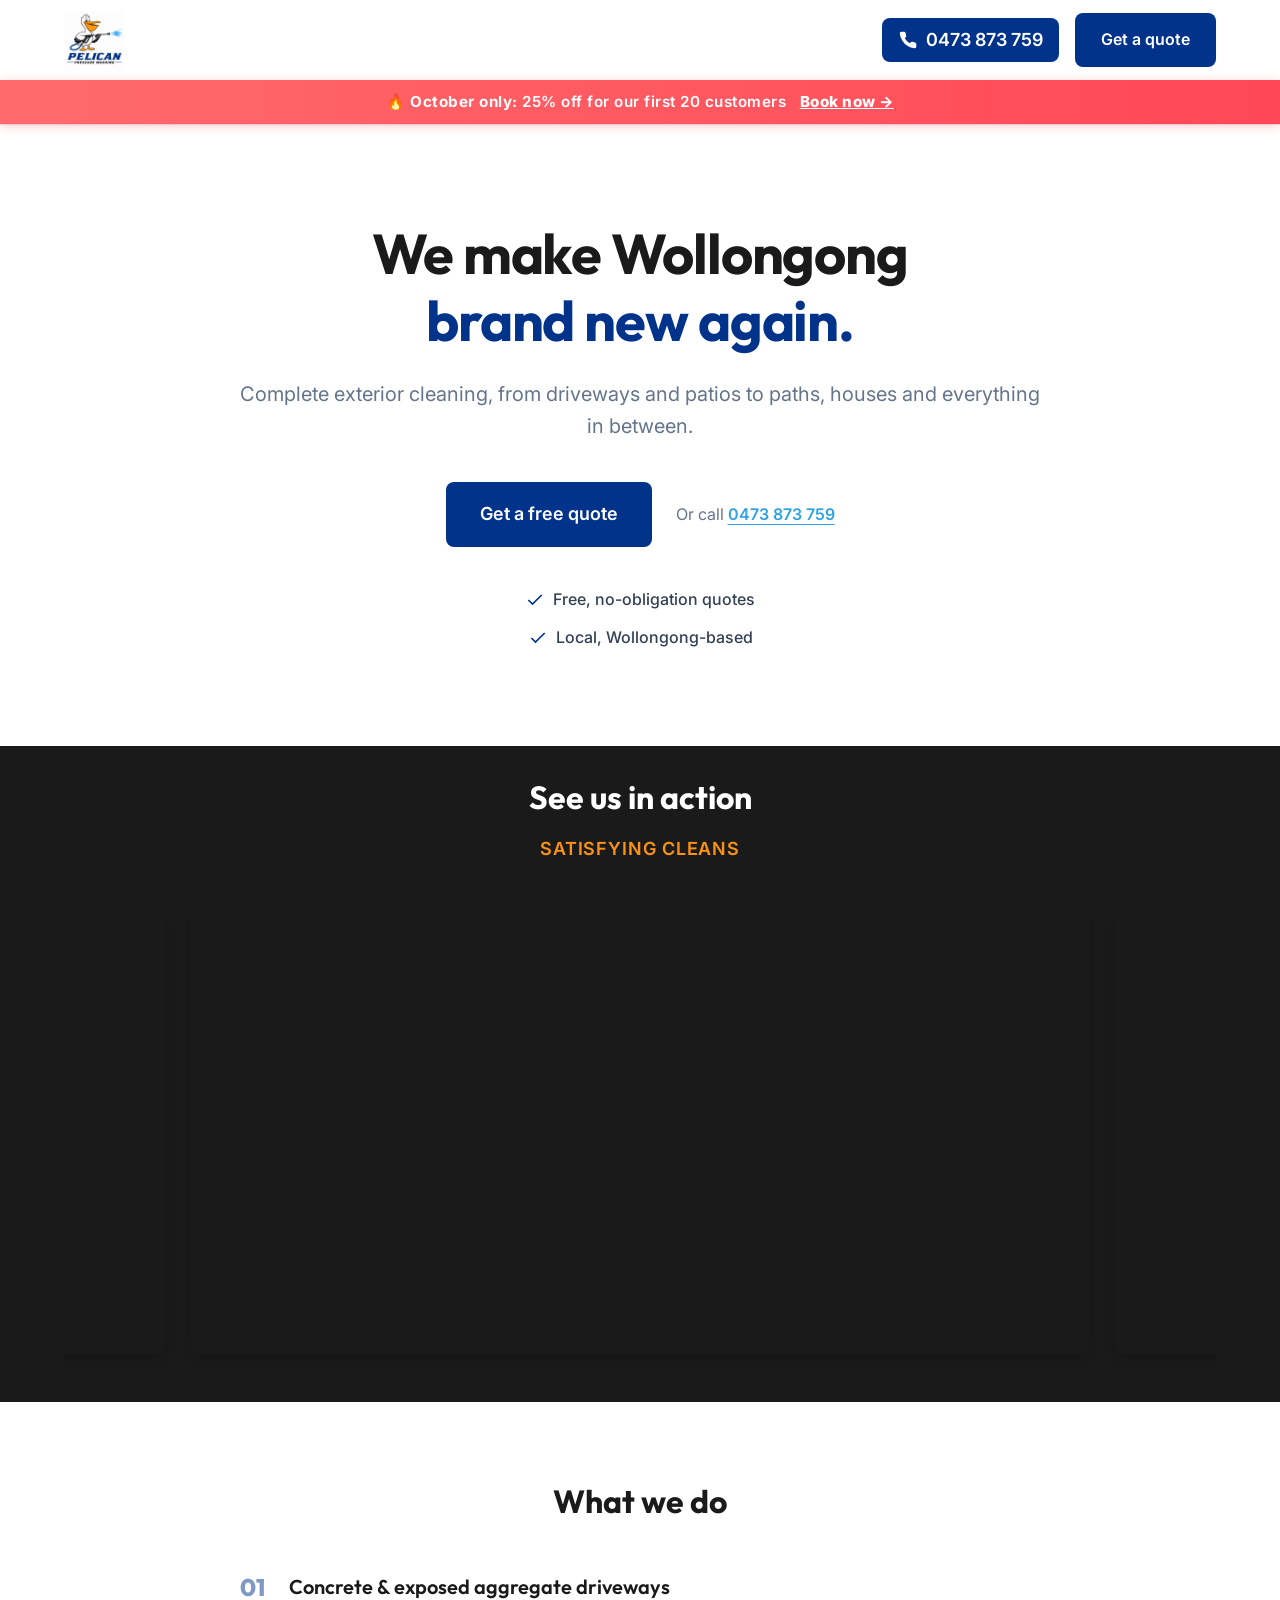
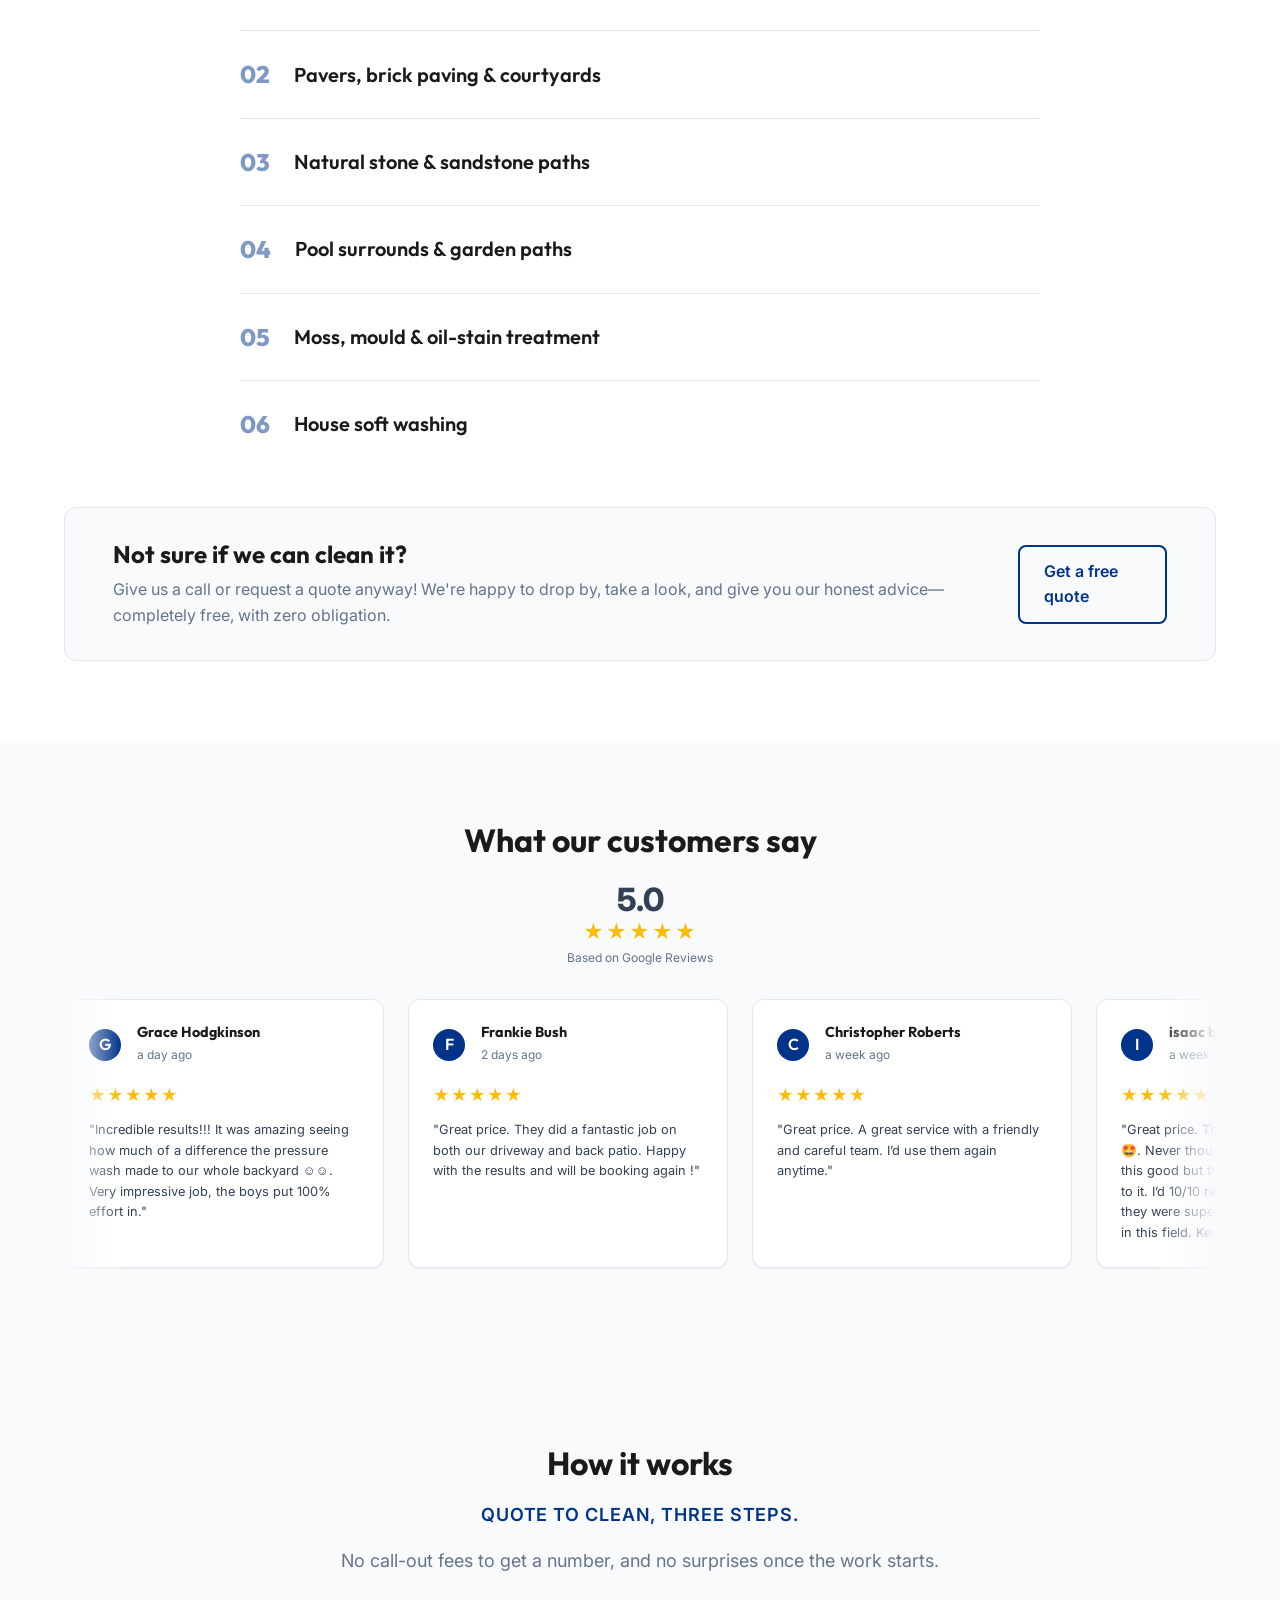
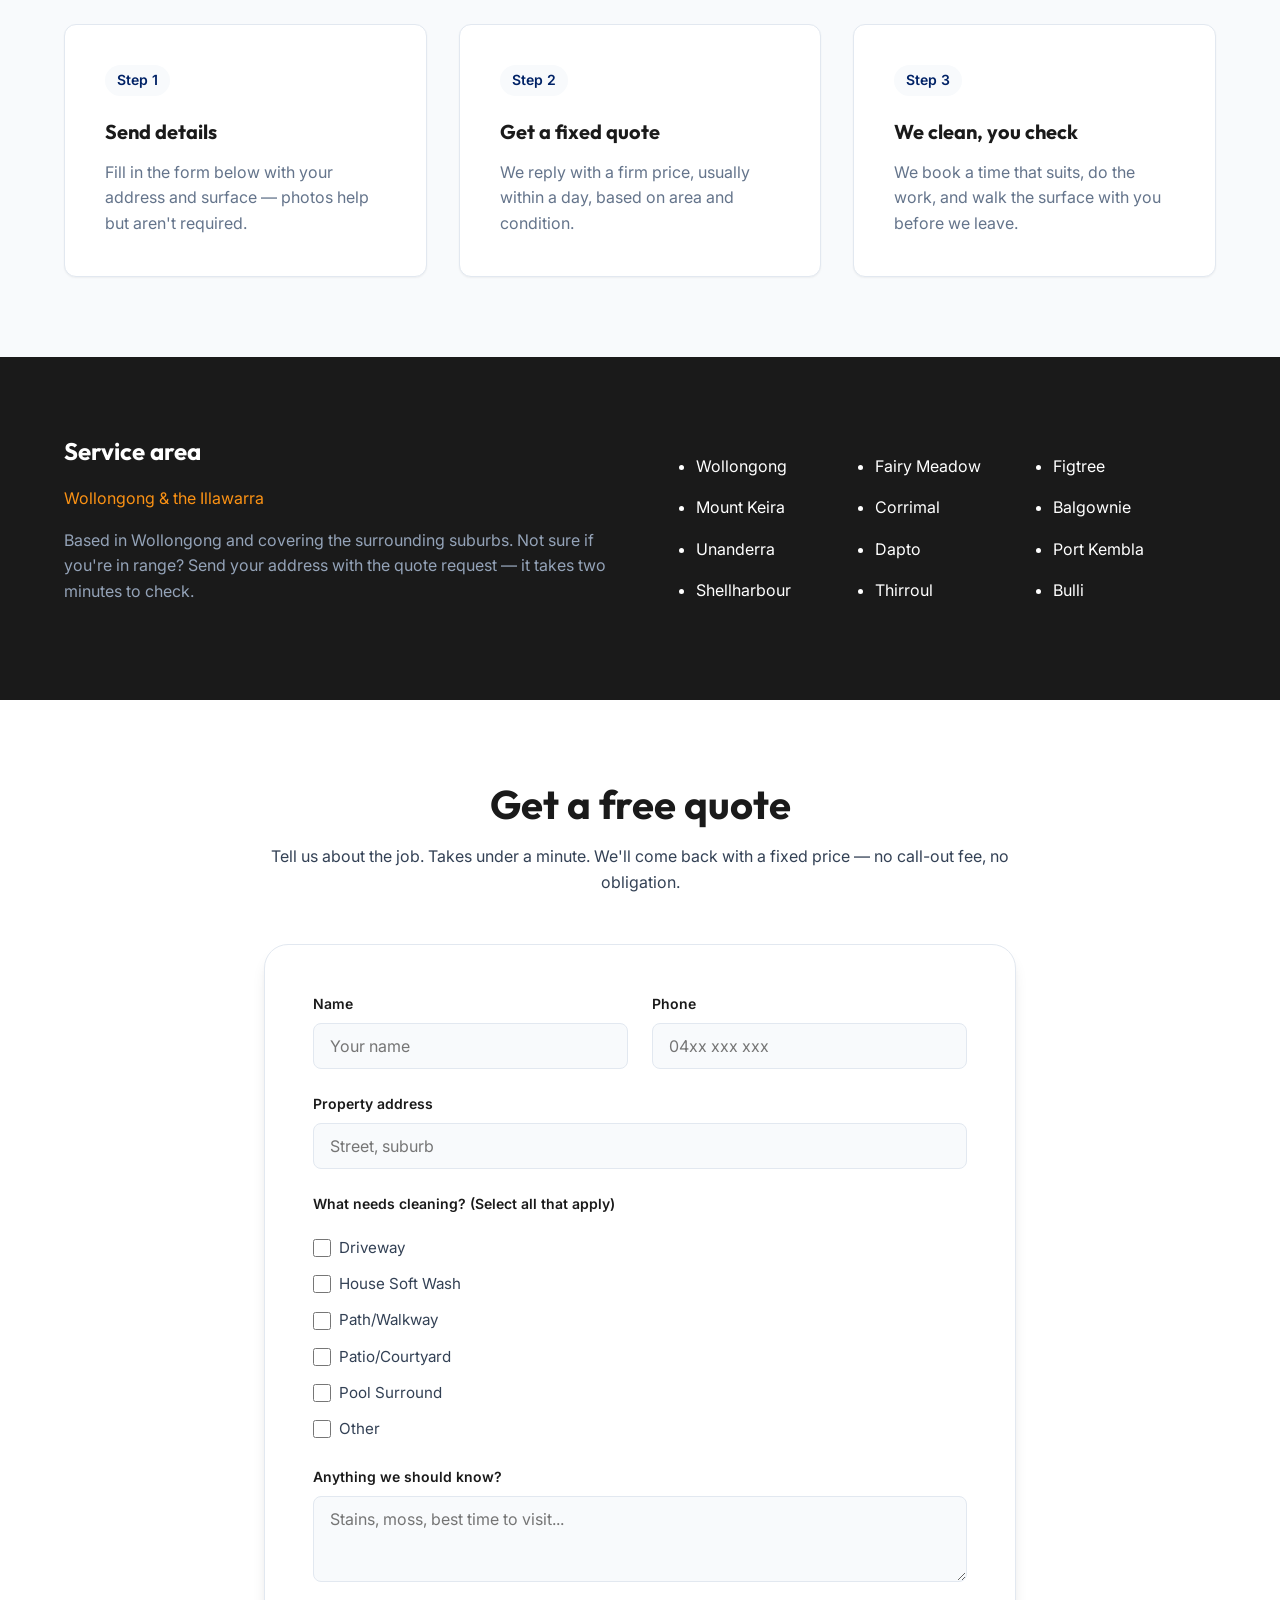
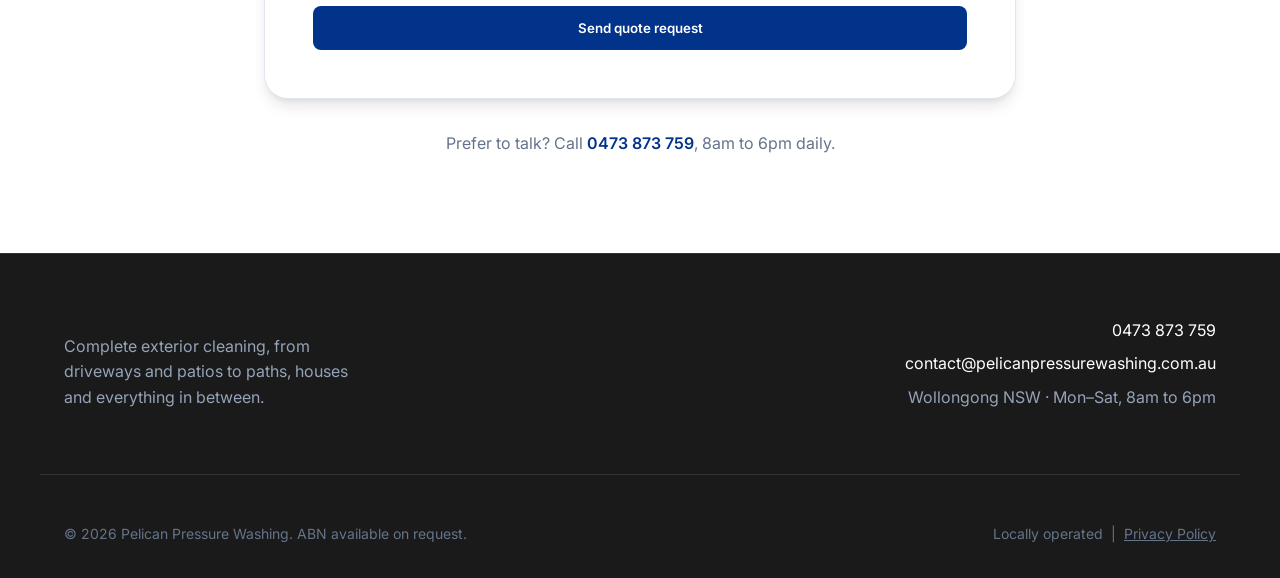
<file: index.html>
<!DOCTYPE html>
<html lang="en">
<head>
    <meta charset="UTF-8">
    <meta name="viewport" content="width=device-width, initial-scale=1.0">
    <title>Pelican Pressure Washing | Wollongong & Illawarra</title>
    <meta name="description" content="Complete exterior cleaning, from driveways and patios to paths, houses and everything in between. Hot and cold pressure washing for concrete, pavers, brick and natural stone.">
    <link rel="preconnect" href="https://fonts.googleapis.com">
    <link rel="preconnect" href="https://fonts.gstatic.com" crossorigin>
    <link href="https://fonts.googleapis.com/css2?family=Outfit:wght@300;400;600;800&family=Inter:wght@400;500;600&display=swap" rel="stylesheet">
    <link rel="stylesheet" href="style.css?v=2">
    <link rel="icon" type="image/jpeg" href="assets/logo.jpg">
</head>
<body>
    <header class="site-header">
        <div class="container header-inner">
            <div class="logo">
                <img src="assets/logo.jpg" alt="Pelican Pressure Washing Logo" class="logo-img">
            </div>
            <div class="header-actions">
                <a href="tel:0473873759" class="header-phone">
                    <svg width="20" height="20" viewBox="0 0 24 24" fill="currentColor" stroke="none" class="phone-icon"><path d="M22 16.92v3a2 2 0 0 1-2.18 2 19.79 19.79 0 0 1-8.63-3.07 19.5 19.5 0 0 1-6-6 19.79 19.79 0 0 1-3.07-8.67A2 2 0 0 1 4.11 2h3a2 2 0 0 1 2 1.72 12.84 12.84 0 0 0 .7 2.81 2 2 0 0 1-.45 2.11L8.09 9.91a16 16 0 0 0 6 6l1.27-1.27a2 2 0 0 1 2.11-.45 12.84 12.84 0 0 0 2.81.7A2 2 0 0 1 22 16.92z"></path></svg>
                    0473 873 759
                </a>
                <a href="#quote" class="btn btn-primary desktop-only">Get a quote</a>
            </div>
        </div>
        <div class="promo-banner">
            🔥 <strong>October only:</strong> 25% off for our first 20 customers
            &nbsp;&nbsp;<a href="#quote" style="color: white; text-decoration: underline; font-weight: 800;">Book now &rarr;</a>
        </div>
    </header>

    <main>
        <!-- Hero Section -->
        <section class="hero" id="home">
            <div class="container hero-content">
                <div class="hero-text">
                    <h1>We make Wollongong <br><span class="highlight">brand new again.</span></h1>
                    <p class="lead">Complete exterior cleaning, from driveways and patios to paths, houses and everything in between.</p>
                    <div class="hero-actions">
                        <a href="#quote" class="btn btn-primary btn-large">Get a free quote</a>
                        <span class="or-call">Or call <a href="tel:0473873759" class="phone-link">0473 873 759</a></span>
                    </div>
                    <ul class="trust-marks">

                        <li><svg width="20" height="20" viewBox="0 0 24 24" fill="none" stroke="currentColor" stroke-width="2"><polyline points="20 6 9 17 4 12"></polyline></svg> Free, no-obligation quotes</li>
                        <li><svg width="20" height="20" viewBox="0 0 24 24" fill="none" stroke="currentColor" stroke-width="2"><polyline points="20 6 9 17 4 12"></polyline></svg> Local, Wollongong-based</li>
                    </ul>
                </div>
            </div>
        </section>

        <!-- Videos Section -->
        <section class="videos" id="videos">
            <div class="container">
                <div class="section-header center">
                    <h2>See us in action</h2>
                    <p class="subtitle">Satisfying Cleans</p>
                </div>
                <div class="videos-grid">
                    <video class="raw-video" src="assets/videos/video1.mp4" autoplay loop muted="muted" playsinline="playsinline" webkit-playsinline></video>
                    <video class="raw-video" src="assets/videos/video2.mp4" autoplay loop muted="muted" playsinline="playsinline" webkit-playsinline></video>
                    <video class="raw-video" src="assets/videos/video3.mp4" autoplay loop muted="muted" playsinline="playsinline" webkit-playsinline></video>
                    <video class="raw-video" src="assets/videos/video4.mp4" autoplay loop muted="muted" playsinline="playsinline" webkit-playsinline></video>
                    <video class="raw-video" src="assets/videos/video5.mp4" autoplay loop muted="muted" playsinline="playsinline" webkit-playsinline></video>
                </div>
            </div>
        </section>

        <!-- Services Section -->
        <section class="services" id="services">
            <div class="container">
                <div class="section-header">
                    <h2>What we do</h2>
                </div>

                <div class="services-grid">
                    <ul class="service-list">
                        <li>
                            <span class="num">01</span>
                            <h4>Concrete & exposed aggregate driveways</h4>
                        </li>
                        <li>
                            <span class="num">02</span>
                            <h4>Pavers, brick paving & courtyards</h4>
                        </li>
                        <li>
                            <span class="num">03</span>
                            <h4>Natural stone & sandstone paths</h4>
                        </li>
                        <li>
                            <span class="num">04</span>
                            <h4>Pool surrounds & garden paths</h4>
                        </li>
                        <li>
                            <span class="num">05</span>
                            <h4>Moss, mould & oil-stain treatment</h4>
                        </li>
                        <li>
                            <span class="num">06</span>
                            <h4>House soft washing</h4>
                        </li>
                    </ul>
                </div>
                
                <div class="pricing-banner">
                    <div class="banner-content">
                        <h3>Not sure if we can clean it?</h3>
                        <p>Give us a call or request a quote anyway! We're happy to drop by, take a look, and give you our honest advice—completely free, with zero obligation.</p>
                    </div>
                    <a href="#quote" class="btn btn-secondary">Get a free quote</a>
                </div>
            </div>
        </section>

        <!-- Reviews Section -->
        <section class="reviews" id="reviews">
            <div class="container">
                <div class="section-header center">
                    <h2>What our customers say</h2>
                    <div class="google-rating">
                        <span class="rating-number">5.0</span>
                        <div class="rating-stars">★★★★★</div>
                        <span class="rating-text">Based on Google Reviews</span>
                    </div>
                </div>
                <div class="carousel-wrapper">
                    <div class="reviews-carousel" id="reviewsCarousel">
                        <div class="google-review-card">
                            <div class="reviewer-info">
                                <div class="reviewer-avatar">G</div>
                                <div>
                                    <h4>Grace Hodgkinson</h4>
                                    <span class="review-date">a day ago</span>
                                </div>
                            </div>
                            <div class="review-stars">★★★★★</div>
                            <p class="review-text">"Incredible results!!! It was amazing seeing how much of a difference the pressure wash made to our whole backyard ☺️☺️. Very impressive job, the boys put 100% effort in."</p>
                        </div>
                        <div class="google-review-card">
                            <div class="reviewer-info">
                                <div class="reviewer-avatar">F</div>
                                <div>
                                    <h4>Frankie Bush</h4>
                                    <span class="review-date">2 days ago</span>
                                </div>
                            </div>
                            <div class="review-stars">★★★★★</div>
                            <p class="review-text">"Great price. They did a fantastic job on both our driveway and back patio. Happy with the results and will be booking again !"</p>
                        </div>
                        <div class="google-review-card">
                            <div class="reviewer-info">
                                <div class="reviewer-avatar">C</div>
                                <div>
                                    <h4>Christopher Roberts</h4>
                                    <span class="review-date">a week ago</span>
                                </div>
                            </div>
                            <div class="review-stars">★★★★★</div>
                            <p class="review-text">"Great price. A great service with a friendly and careful team. I’d use them again anytime."</p>
                        </div>
                        <div class="google-review-card">
                            <div class="reviewer-info">
                                <div class="reviewer-avatar">I</div>
                                <div>
                                    <h4>isaac buckman</h4>
                                    <span class="review-date">a week ago</span>
                                </div>
                            </div>
                            <div class="review-stars">★★★★★</div>
                            <p class="review-text">"Great price. These guys were so awesome 🤩. Never thought my driveway could look this good but they did some serious magic to it. I’d 10/10 recommended these people, they were super friendly and knowledgeable in this field. Keep it up guys!😁🙌"</p>
                        </div>
                        <div class="google-review-card">
                            <div class="reviewer-info">
                                <div class="reviewer-avatar">D</div>
                                <div>
                                    <h4>Dan Knotek</h4>
                                    <span class="review-date">a week ago</span>
                                </div>
                            </div>
                            <div class="review-stars">★★★★★</div>
                            <p class="review-text">"These guys have done an amazing job .. driveway & footpaths look brand new! 👌"</p>
                        </div>
                        <div class="google-review-card">
                            <div class="reviewer-info">
                                <div class="reviewer-avatar">J</div>
                                <div>
                                    <h4>Jett Fowley</h4>
                                    <span class="review-date">a week ago</span>
                                </div>
                            </div>
                            <div class="review-stars">★★★★★</div>
                            <p class="review-text">"Seb did a fantastic job on my driveway, gave a reasonable quote and was open to negotiation. Arrived timely on the day and delivered a great service with no problems. Would highly recommend."</p>
                        </div>
                        <!-- Duplicated for Infinite Scroll -->
                        <div class="google-review-card">
                            <div class="reviewer-info">
                                <div class="reviewer-avatar">G</div>
                                <div>
                                    <h4>Grace Hodgkinson</h4>
                                    <span class="review-date">a day ago</span>
                                </div>
                            </div>
                            <div class="review-stars">★★★★★</div>
                            <p class="review-text">"Incredible results!!! It was amazing seeing how much of a difference the pressure wash made to our whole backyard ☺️☺️. Very impressive job, the boys put 100% effort in."</p>
                        </div>
                        <div class="google-review-card">
                            <div class="reviewer-info">
                                <div class="reviewer-avatar">F</div>
                                <div>
                                    <h4>Frankie Bush</h4>
                                    <span class="review-date">2 days ago</span>
                                </div>
                            </div>
                            <div class="review-stars">★★★★★</div>
                            <p class="review-text">"Great price. They did a fantastic job on both our driveway and back patio. Happy with the results and will be booking again !"</p>
                        </div>
                        <div class="google-review-card">
                            <div class="reviewer-info">
                                <div class="reviewer-avatar">C</div>
                                <div>
                                    <h4>Christopher Roberts</h4>
                                    <span class="review-date">a week ago</span>
                                </div>
                            </div>
                            <div class="review-stars">★★★★★</div>
                            <p class="review-text">"Great price. A great service with a friendly and careful team. I’d use them again anytime."</p>
                        </div>
                        <div class="google-review-card">
                            <div class="reviewer-info">
                                <div class="reviewer-avatar">I</div>
                                <div>
                                    <h4>isaac buckman</h4>
                                    <span class="review-date">a week ago</span>
                                </div>
                            </div>
                            <div class="review-stars">★★★★★</div>
                            <p class="review-text">"Great price. These guys were so awesome 🤩. Never thought my driveway could look this good but they did some serious magic to it. I’d 10/10 recommended these people, they were super friendly and knowledgeable in this field. Keep it up guys!😁🙌"</p>
                        </div>
                        <div class="google-review-card">
                            <div class="reviewer-info">
                                <div class="reviewer-avatar">D</div>
                                <div>
                                    <h4>Dan Knotek</h4>
                                    <span class="review-date">a week ago</span>
                                </div>
                            </div>
                            <div class="review-stars">★★★★★</div>
                            <p class="review-text">"These guys have done an amazing job .. driveway & footpaths look brand new! 👌"</p>
                        </div>
                        <div class="google-review-card">
                            <div class="reviewer-info">
                                <div class="reviewer-avatar">J</div>
                                <div>
                                    <h4>Jett Fowley</h4>
                                    <span class="review-date">a week ago</span>
                                </div>
                            </div>
                            <div class="review-stars">★★★★★</div>
                            <p class="review-text">"Seb did a fantastic job on my driveway, gave a reasonable quote and was open to negotiation. Arrived timely on the day and delivered a great service with no problems. Would highly recommend."</p>
                        </div>
                    </div>
                </div>
            </div>
        </section>

        <!-- Process Section -->
        <section class="process" id="process">
            <div class="container">
                <div class="section-header center">
                    <h2>How it works</h2>
                    <p class="subtitle">Quote to clean, three steps.</p>
                    <p class="desc">No call-out fees to get a number, and no surprises once the work starts.</p>
                </div>

                <div class="steps-grid">
                    <div class="step-card">
                        <div class="step-num">Step 1</div>
                        <h3>Send details</h3>
                        <p>Fill in the form below with your address and surface — photos help but aren't required.</p>
                    </div>
                    <div class="step-card">
                        <div class="step-num">Step 2</div>
                        <h3>Get a fixed quote</h3>
                        <p>We reply with a firm price, usually within a day, based on area and condition.</p>
                    </div>
                    <div class="step-card">
                        <div class="step-num">Step 3</div>
                        <h3>We clean, you check</h3>
                        <p>We book a time that suits, do the work, and walk the surface with you before we leave.</p>
                    </div>
                </div>
            </div>
        </section>

        <!-- Service Area -->
        <section class="service-area" id="area">
            <div class="container area-inner">
                <div class="area-content">
                    <h2>Service area</h2>
                    <p class="subtitle">Wollongong & the Illawarra</p>
                    <p class="desc">Based in Wollongong and covering the surrounding suburbs. Not sure if you're in range? Send your address with the quote request — it takes two minutes to check.</p>
                </div>
                <ul class="suburbs-list">
                    <li>Wollongong</li>
                    <li>Fairy Meadow</li>
                    <li>Figtree</li>
                    <li>Mount Keira</li>
                    <li>Corrimal</li>
                    <li>Balgownie</li>
                    <li>Unanderra</li>
                    <li>Dapto</li>
                    <li>Port Kembla</li>
                    <li>Shellharbour</li>
                    <li>Thirroul</li>
                    <li>Bulli</li>
                </ul>
            </div>
        </section>

        <!-- Quote Form Section -->
        <section class="quote-section" id="quote">
            <div class="container quote-container">
                <div class="quote-header">
                    <h2>Get a free quote</h2>
                    <p class="desc">Tell us about the job. Takes under a minute. We'll come back with a fixed price — no call-out fee, no obligation.</p>
                </div>
                
                <form class="quote-form" id="contactForm" action="https://formsubmit.co/contact@pelicanpressurewashing.com.au" method="POST">
                    <input type="hidden" name="_captcha" value="false">
                    <div class="form-group">
                        <label for="name">Name</label>
                        <input type="text" id="name" name="name" placeholder="Your name" required>
                    </div>
                    <div class="form-group">
                        <label for="phone">Phone</label>
                        <input type="tel" id="phone" name="phone" placeholder="04xx xxx xxx" required>
                    </div>
                    <div class="form-group full-width">
                        <label for="address">Property address</label>
                        <input type="text" id="address" name="address" placeholder="Street, suburb" required>
                    </div>
                    <div class="form-group full-width">
                        <label>What needs cleaning? (Select all that apply)</label>
                        <div class="checkbox-group">
                            <label class="checkbox-label"><input type="checkbox" name="services" value="Driveway"> Driveway</label>
                            <label class="checkbox-label"><input type="checkbox" name="services" value="House Soft Wash"> House Soft Wash</label>
                            <label class="checkbox-label"><input type="checkbox" name="services" value="Path/Walkway"> Path/Walkway</label>
                            <label class="checkbox-label"><input type="checkbox" name="services" value="Patio/Courtyard"> Patio/Courtyard</label>
                            <label class="checkbox-label"><input type="checkbox" name="services" value="Pool Surround"> Pool Surround</label>
                            <label class="checkbox-label"><input type="checkbox" name="services" value="Other"> Other</label>
                        </div>
                    </div>
                    <div class="form-group full-width">
                        <label for="notes">Anything we should know?</label>
                        <textarea id="notes" name="notes" placeholder="Stains, moss, best time to visit..." rows="3"></textarea>
                    </div>

                    <div class="form-submit full-width">
                        <button type="submit" class="btn btn-primary btn-block">Send quote request</button>
                    </div>
                </form>
                
                <div class="contact-alternative">
                    <p>Prefer to talk? Call <a href="tel:0473873759">0473 873 759</a>, 8am to 6pm daily.</p>
                </div>
            </div>
        </section>
    </main>

    <footer class="site-footer">
        <div class="container footer-inner">
            <div class="footer-brand">
                <p>Complete exterior cleaning, from driveways and patios to paths, houses and everything in between.</p>
            </div>
            <div class="footer-contact">
                <p><a href="tel:0473873759">0473 873 759</a></p>
                <p><a href="mailto:contact@pelicanpressurewashing.com.au">contact@pelicanpressurewashing.com.au</a></p>
                <p>Wollongong NSW · Mon–Sat, 8am to 6pm</p>
            </div>
        </div>
        <div class="container footer-bottom">
            <p>&copy; 2026 Pelican Pressure Washing. ABN available on request.</p>
            <p>Locally operated &nbsp;|&nbsp; <a href="privacy.html" style="color: inherit; text-decoration: underline;">Privacy Policy</a></p>
        </div>
    </footer>

    <script src="main.js?v=4"></script>
</body>
</html>
</file>
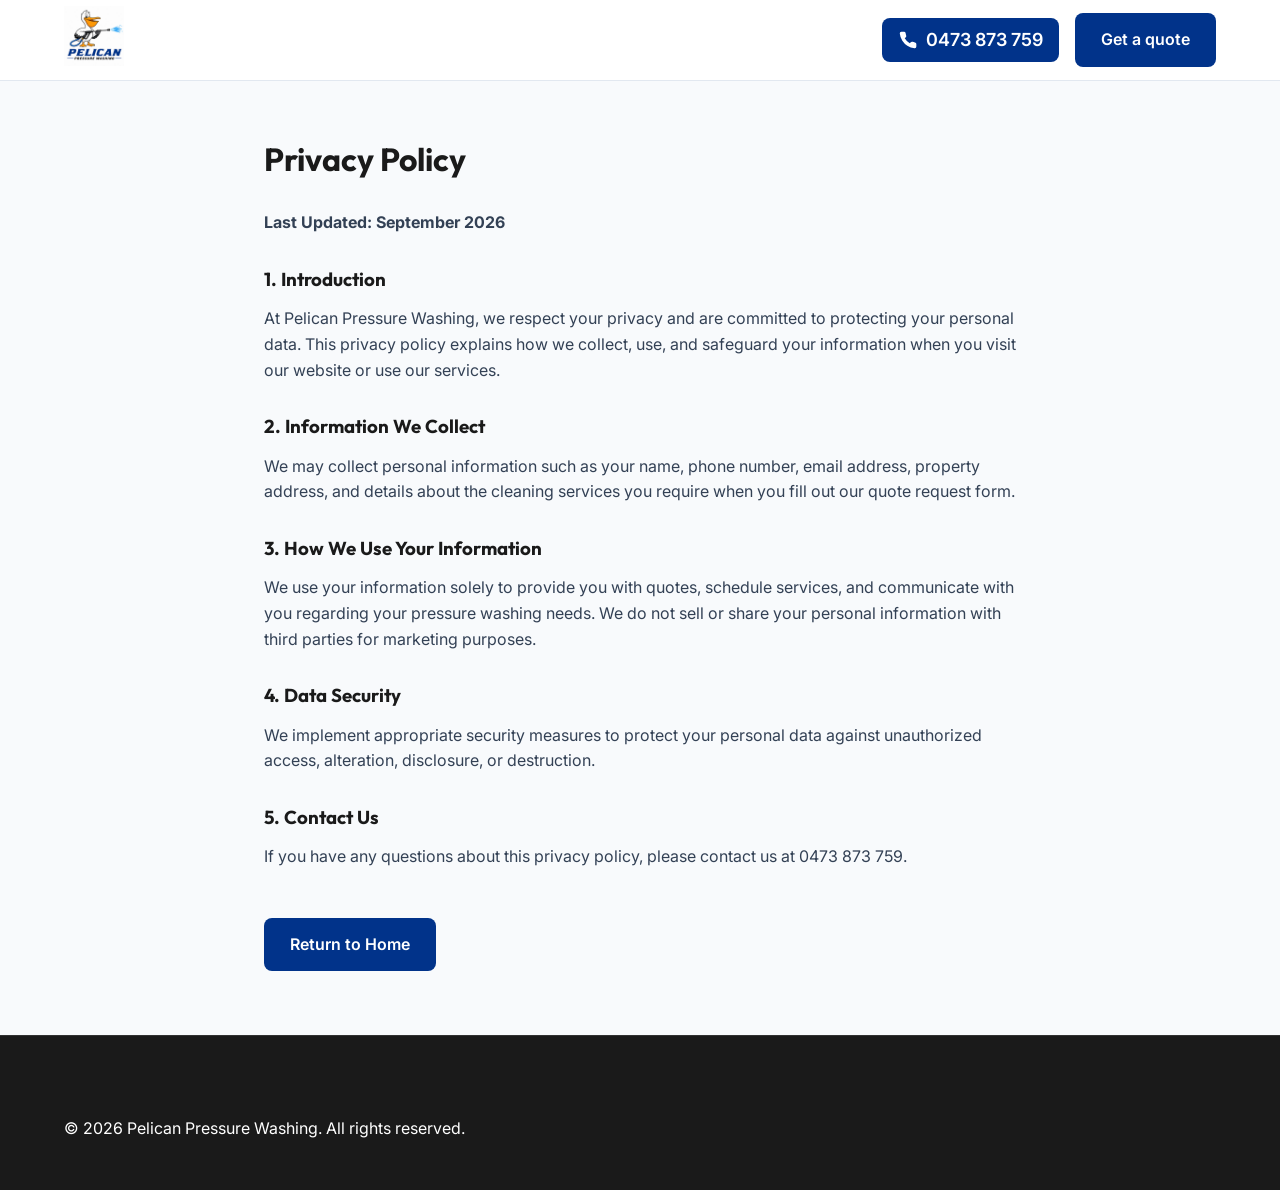
<file: privacy.html>
<!DOCTYPE html>
<html lang="en">
<head>
    <meta charset="UTF-8">
    <meta name="viewport" content="width=device-width, initial-scale=1.0">
    <title>Privacy Policy - Pelican Pressure Washing</title>
    <link href="https://fonts.googleapis.com/css2?family=Outfit:wght@300;400;600;800&family=Inter:wght@400;500;600&display=swap" rel="stylesheet">
    <link rel="stylesheet" href="style.css?v=2">
    <link rel="icon" type="image/jpeg" href="assets/logo.jpg">
</head>
<body>
    <header class="site-header">
        <div class="container header-inner">
            <div class="logo">
                <a href="index.html">
                    <img src="assets/logo.jpg" alt="Pelican Pressure Washing Logo" class="logo-img">
                </a>
            </div>
            <div class="header-actions">
                <a href="tel:0473873759" class="header-phone">
                    <svg width="20" height="20" viewBox="0 0 24 24" fill="currentColor" stroke="none" class="phone-icon"><path d="M22 16.92v3a2 2 0 0 1-2.18 2 19.79 19.79 0 0 1-8.63-3.07 19.5 19.5 0 0 1-6-6 19.79 19.79 0 0 1-3.07-8.67A2 2 0 0 1 4.11 2h3a2 2 0 0 1 2 1.72 12.84 12.84 0 0 0 .7 2.81 2 2 0 0 1-.45 2.11L8.09 9.91a16 16 0 0 0 6 6l1.27-1.27a2 2 0 0 1 2.11-.45 12.84 12.84 0 0 0 2.81.7A2 2 0 0 1 22 16.92z"></path></svg>
                    0473 873 759
                </a>
                <a href="index.html#quote" class="btn btn-primary desktop-only">Get a quote</a>
            </div>
        </div>
    </header>

    <main class="page-content" style="padding-top: 140px; padding-bottom: 4rem;">
        <div class="container" style="max-width: 800px; margin: 0 auto;">
            <h1 style="margin-bottom: 2rem;">Privacy Policy</h1>
            
            <p><strong>Last Updated: September 2026</strong></p>
            
            <h3 style="margin-top: 2rem; margin-bottom: 1rem;">1. Introduction</h3>
            <p style="margin-bottom: 1rem;">At Pelican Pressure Washing, we respect your privacy and are committed to protecting your personal data. This privacy policy explains how we collect, use, and safeguard your information when you visit our website or use our services.</p>
            
            <h3 style="margin-top: 2rem; margin-bottom: 1rem;">2. Information We Collect</h3>
            <p style="margin-bottom: 1rem;">We may collect personal information such as your name, phone number, email address, property address, and details about the cleaning services you require when you fill out our quote request form.</p>
            
            <h3 style="margin-top: 2rem; margin-bottom: 1rem;">3. How We Use Your Information</h3>
            <p style="margin-bottom: 1rem;">We use your information solely to provide you with quotes, schedule services, and communicate with you regarding your pressure washing needs. We do not sell or share your personal information with third parties for marketing purposes.</p>
            
            <h3 style="margin-top: 2rem; margin-bottom: 1rem;">4. Data Security</h3>
            <p style="margin-bottom: 1rem;">We implement appropriate security measures to protect your personal data against unauthorized access, alteration, disclosure, or destruction.</p>
            
            <h3 style="margin-top: 2rem; margin-bottom: 1rem;">5. Contact Us</h3>
            <p style="margin-bottom: 1rem;">If you have any questions about this privacy policy, please contact us at 0473 873 759.</p>

            <a href="index.html" class="btn btn-primary" style="margin-top: 2rem; display: inline-block;">Return to Home</a>
        </div>
    </main>

    <footer class="site-footer">
        <div class="container footer-content">
            <div class="footer-left">
                <p>&copy; 2026 Pelican Pressure Washing. All rights reserved.</p>
            </div>
        </div>
    </footer>
</body>
</html>
</file>
<file: style.css>
:root {
    /* Color Palette matching Pelican Logo */
    --clr-bg: #f8fafc;
    --clr-bg-alt: #ffffff;
    --clr-primary: #01338a; /* Deep Navy Blue from "PELICAN" */
    --clr-primary-dark: #002266;
    --clr-secondary: #1a1a1a; /* Dark Grey/Black from text */
    --clr-accent: #fb9214; /* Orange from beak/feet */
    --clr-highlight: #2fa1e7; /* Bright blue from water/hose */
    
    --clr-text: #334155;
    --clr-text-heading: #1a1a1a;
    --clr-text-light: #64748b;
    --clr-white: #ffffff;
    --clr-border: #e2e8f0;
    
    /* Typography */
    --font-heading: 'Outfit', sans-serif;
    --font-body: 'Inter', sans-serif;
    
    /* Effects */
    --shadow-sm: 0 1px 2px 0 rgb(0 0 0 / 0.05);
    --shadow-md: 0 4px 6px -1px rgb(0 0 0 / 0.1), 0 2px 4px -2px rgb(0 0 0 / 0.1);
    --shadow-lg: 0 10px 15px -3px rgb(0 0 0 / 0.1), 0 4px 6px -4px rgb(0 0 0 / 0.1);
    --shadow-xl: 0 20px 25px -5px rgb(0 0 0 / 0.1), 0 8px 10px -6px rgb(0 0 0 / 0.1);
    --radius-md: 8px;
    --radius-lg: 12px;
    --radius-xl: 24px;
    
    /* Layout */
    --container-width: 1200px;
    --section-padding: 5rem 1.5rem;
}

*, *::before, *::after {
    box-sizing: border-box;
}

html {
    scroll-behavior: smooth;
    font-size: 16px;
}

body {
    margin: 0;
    padding: 0;
    font-family: var(--font-body);
    color: var(--clr-text);
    background-color: var(--clr-bg);
    line-height: 1.6;
    overflow-x: hidden;
}

h1, h2, h3, h4, h5, h6 {
    font-family: var(--font-heading);
    color: var(--clr-text-heading);
    margin-top: 0;
    line-height: 1.2;
}

a {
    color: var(--clr-primary);
    text-decoration: none;
    transition: color 0.2s ease;
}

a:hover {
    color: var(--clr-primary-dark);
}

.container {
    max-width: var(--container-width);
    margin: 0 auto;
    padding: 0 1.5rem;
}

/* Utilities */
.highlight {
    color: var(--clr-primary);
}

.highlight-text {
    color: var(--clr-primary);
    font-weight: 800;
}

/* Buttons */
.btn {
    display: inline-flex;
    align-items: center;
    justify-content: center;
    padding: 0.75rem 1.5rem;
    border-radius: var(--radius-md);
    font-weight: 600;
    font-family: var(--font-body);
    cursor: pointer;
    transition: all 0.2s ease;
    border: 2px solid transparent;
}

.btn-primary {
    background-color: var(--clr-primary);
    color: var(--clr-white);
}

.btn-primary:hover {
    background-color: var(--clr-primary-dark);
    color: var(--clr-white);
    transform: translateY(-2px);
    box-shadow: var(--shadow-md);
}

.btn-secondary {
    background-color: transparent;
    border-color: var(--clr-primary);
    color: var(--clr-primary);
}

.btn-secondary:hover {
    background-color: var(--clr-primary);
    color: var(--clr-white);
}

.btn-large {
    padding: 1rem 2rem;
    font-size: 1.125rem;
}

.btn-block {
    width: 100%;
}

/* Header */
.site-header {
    background-color: rgba(255, 255, 255, 0.9);
    backdrop-filter: blur(10px);
    -webkit-backdrop-filter: blur(10px);
    position: fixed;
    top: 0;
    left: 0;
    width: 100%;
    z-index: 100;
    border-bottom: 1px solid var(--clr-border);
    transition: all 0.3s ease;
}

.promo-banner {
    background-color: #ff4757; /* Eye-catching promo red/orange */
    background: linear-gradient(90deg, #ff6b6b, #ff4757);
    color: white;
    text-align: center;
    padding: 10px 20px;
    font-size: 0.95rem;
    font-weight: 600;
    letter-spacing: 0.5px;
    box-shadow: 0 2px 10px rgba(255, 71, 87, 0.3);
}

.header-inner {
    display: flex;
    justify-content: space-between;
    align-items: center;
    height: 80px;
}

.logo {
    display: flex;
    align-items: center;
}

.logo-img {
    height: 60px; /* Adjust height to fit within header */
    width: auto;
    object-fit: contain;
}

.header-actions {
    display: flex;
    align-items: center;
    gap: 1rem;
}

.header-phone {
    display: flex;
    align-items: center;
    gap: 0.5rem;
    background-color: var(--clr-primary);
    color: var(--clr-white);
    padding: 0.5rem 1rem;
    border-radius: var(--radius-md);
    font-weight: 600;
    font-size: 1.125rem;
    transition: background-color 0.2s ease;
}

.header-phone:hover {
    background-color: var(--clr-primary-dark);
    color: var(--clr-white);
}

.phone-icon {
    flex-shrink: 0;
}

/* Hero Section */
.hero {
    padding-top: 220px; /* Increased to add more space between banner and text */
    padding-bottom: 6rem;
    background-color: var(--clr-bg-alt); /* Solid white background */
    position: relative;
    overflow: hidden;
}

.hero-content {
    display: grid;
    grid-template-columns: 1fr;
    gap: 4rem;
    align-items: center;
    position: relative;
    z-index: 1;
    text-align: center;
}

.hero-text .badge {
    display: inline-block;
    padding: 0.25rem 0.75rem;
    background-color: rgba(1, 51, 138, 0.1);
    color: var(--clr-primary-dark);
    border-radius: 999px;
    font-size: 0.875rem;
    font-weight: 600;
    margin-bottom: 1rem;
}

.hero-text h1 {
    font-size: 3.5rem;
    margin-bottom: 1.5rem;
    letter-spacing: -0.02em;
}

.hero-text .lead {
    font-size: 1.25rem;
    color: var(--clr-text-light);
    margin: 0 auto 2.5rem;
    max-width: 800px;
}

.hero-actions {
    display: flex;
    align-items: center;
    justify-content: center;
    gap: 1.5rem;
    margin-bottom: 2.5rem;
}

.or-call {
    color: var(--clr-text-light);
}

.phone-link {
    font-weight: 600;
    color: var(--clr-highlight);
    text-decoration: underline;
    text-underline-offset: 4px;
}

.trust-marks {
    list-style: none;
    padding: 0;
    margin: 0;
    display: flex;
    flex-direction: column;
    align-items: center;
    gap: 0.75rem;
}

.trust-marks li {
    display: flex;
    align-items: center;
    gap: 0.5rem;
    font-weight: 500;
}

.trust-marks svg {
    color: var(--clr-primary);
}

/* Slider */
.hero-slider-container {
    background: var(--clr-white);
    padding: 1.5rem;
    border-radius: var(--radius-xl);
    box-shadow: var(--shadow-xl);
    transform: perspective(1000px) rotateY(-5deg) rotateX(5deg);
    transition: transform 0.5s ease;
}

.hero-slider-container:hover {
    transform: perspective(1000px) rotateY(0deg) rotateX(0deg);
}

.slider-caption {
    font-size: 0.875rem;
    color: var(--clr-text-light);
    margin-bottom: 1rem;
    margin-top: 0;
}

.image-comparison {
    position: relative;
    width: 100%;
    aspect-ratio: 4/3;
    overflow: hidden;
    border-radius: var(--radius-lg);
    cursor: ew-resize;
}

.image-comparison img {
    width: 100%;
    height: 100%;
    object-fit: cover;
    display: block;
    user-select: none;
    -webkit-user-drag: none;
}

.image-after {
    position: absolute;
    top: 0;
    left: 0;
    width: 100%;
    height: 100%;
}

.image-before-wrapper {
    position: absolute;
    top: 0;
    left: 0;
    width: 50%;
    height: 100%;
    overflow: hidden;
    border-right: 3px solid var(--clr-white);
}

.image-before {
    width: calc(100% * (100 / 50)); /* dynamically updated by JS, but this is a fallback for 50% */
    max-width: none;
}

.slider-handle {
    position: absolute;
    top: 50%;
    left: 50%;
    transform: translate(-50%, -50%);
    width: 36px;
    height: 36px;
    background-color: var(--clr-white);
    border-radius: 50%;
    box-shadow: 0 0 10px rgba(0,0,0,0.3);
    display: flex;
    align-items: center;
    justify-content: center;
    z-index: 10;
    pointer-events: none;
}

.slider-arrow {
    border: solid var(--clr-primary);
    border-width: 0 2px 2px 0;
    display: inline-block;
    padding: 3px;
}

.slider-arrow.left {
    transform: rotate(135deg);
    margin-right: 2px;
}

.slider-arrow.right {
    transform: rotate(-45deg);
    margin-left: 2px;
}

/* Sections Base */
.section-header {
    margin: 0 auto 3rem;
    max-width: 800px;
    text-align: center;
}

.section-header.center {
    margin: 0 auto 3rem;
    text-align: center;
}

.section-header h2 {
    font-size: 2rem;
    margin-bottom: 0.5rem;
}

.section-header .subtitle {
    color: var(--clr-primary);
    font-weight: 600;
    font-size: 1.125rem;
    margin-bottom: 1rem;
    text-transform: uppercase;
    letter-spacing: 0.05em;
}

.section-header .desc {
    font-size: 1.125rem;
    color: var(--clr-text-light);
}

/* Services */
.services {
    padding: var(--section-padding);
    background-color: var(--clr-bg-alt);
}

.services-grid {
    display: grid;
    grid-template-columns: 1fr;
    gap: 3rem;
    align-items: center;
    max-width: 800px;
    margin: 0 auto;
}

.highlight-card {
    background: linear-gradient(135deg, var(--clr-secondary) 0%, #1e293b 100%);
    color: var(--clr-white);
    padding: 3rem;
    border-radius: var(--radius-xl);
    box-shadow: var(--shadow-xl);
}

.highlight-card h3 {
    color: var(--clr-white);
    font-size: 2rem;
    margin-bottom: 1.5rem;
}

.highlight-card p {
    font-size: 1.125rem;
    color: #cbd5e1;
}

.service-list {
    list-style: none;
    padding: 0;
    margin: 0;
    display: flex;
    flex-direction: column;
    gap: 1.5rem;
}

.service-list li {
    display: flex;
    align-items: center;
    gap: 1.5rem;
    padding-bottom: 1.5rem;
    border-bottom: 1px solid var(--clr-border);
}

.service-list li:last-child {
    border-bottom: none;
    padding-bottom: 0;
}

.service-list .num {
    font-family: var(--font-heading);
    font-size: 1.5rem;
    font-weight: 800;
    color: var(--clr-primary);
    opacity: 0.5;
}

.service-list h4 {
    margin: 0;
    font-size: 1.25rem;
    font-weight: 600;
}

.pricing-banner {
    margin-top: 4rem;
    background-color: var(--clr-bg);
    border: 1px solid var(--clr-border);
    border-radius: var(--radius-lg);
    padding: 2rem 3rem;
    display: flex;
    justify-content: space-between;
    align-items: center;
    gap: 2rem;
}

.pricing-banner h3 {
    margin-bottom: 0.5rem;
    font-size: 1.5rem;
}

.pricing-banner p {
    margin: 0;
    color: var(--clr-text-light);
}

/* Reviews */
.reviews {
    padding: var(--section-padding);
    background-color: var(--clr-bg);
}

.reviews .section-header {
    margin-bottom: 1rem;
}

.carousel-wrapper {
    overflow: hidden;
    max-width: 1200px;
    margin: 0 auto;
    padding: 1rem 0;
    /* Optional: add fade edges */
    mask-image: linear-gradient(to right, transparent, black 5%, black 95%, transparent);
    -webkit-mask-image: linear-gradient(to right, transparent, black 5%, black 95%, transparent);
}

.reviews-carousel {
    display: flex;
    width: max-content;
    gap: 1.5rem;
    animation: scroll-reviews 50s linear infinite;
}

.reviews-carousel:hover {
    animation-play-state: paused;
}

.google-review-card {
    flex: 0 0 320px; /* Fixed width for marquee cards */
    background: var(--clr-white);
    padding: 1.5rem;
    border-radius: var(--radius-lg);
    box-shadow: var(--shadow-sm);
    border: 1px solid var(--clr-border);
}

@keyframes scroll-reviews {
    0% {
        transform: translateX(0);
    }
    100% {
        /* Translates exactly half the width since we duplicate the items */
        transform: translateX(calc(-50% - 0.75rem)); 
    }
}

/* Review Content Styles */
.google-rating {
    display: flex;
    flex-direction: column;
    align-items: center;
    margin-bottom: 1rem;
    margin-top: 1.5rem; /* Increased spacing from heading */
}
.rating-number {
    font-size: 2rem; /* Reduced from 2.5rem */
    font-weight: 800;
    line-height: 1;
}
.rating-stars {
    color: #fbbc04;
    font-size: 1.25rem; /* Reduced from 1.5rem */
    letter-spacing: 2px;
}
.rating-text {
    font-size: 0.75rem; /* Reduced from 0.875rem */
    color: var(--clr-text-light);
}

.reviewer-info {
    display: flex;
    align-items: center;
    gap: 1rem;
    margin-bottom: 1rem;
}
.reviewer-avatar {
    width: 32px;
    height: 32px;
    background-color: var(--clr-primary);
    color: var(--clr-white);
    border-radius: 50%;
    display: flex;
    align-items: center;
    justify-content: center;
    font-weight: 600;
    font-family: var(--font-heading);
}
.google-icon {
    margin-left: auto;
    width: 24px;
    height: 24px;
    background-color: #4285F4;
    color: white;
    border-radius: 50%;
    display: flex;
    align-items: center;
    justify-content: center;
    font-weight: bold;
    font-size: 14px;
}
.reviewer-info h4 {
    margin: 0;
    font-size: 0.9rem;
}
.review-date {
    font-size: 0.75rem;
    color: var(--clr-text-light);
}
.google-review-card .review-stars {
    color: #fbbc04;
    font-size: 1rem;
    margin-bottom: 0.75rem;
    letter-spacing: 1px;
}
.google-review-card .review-text {
    color: var(--clr-text);
    margin: 0;
    font-size: 0.8rem;
}

/* Videos */
.videos {
    padding: 2rem 1.5rem 1rem 1.5rem; /* Drastically reduced from 5rem */
    background-color: var(--clr-secondary);
    color: var(--clr-white);
}

.videos .section-header.center {
    margin-bottom: 1.5rem; /* Tighter gap between text and videos */
}

.videos .section-header h2,
.videos .section-header .desc {
    color: var(--clr-white);
}

.videos .section-header .subtitle {
    color: var(--clr-accent);
}

.videos-grid {
    display: flex;
    justify-content: flex-start;
    gap: 1.5rem;
    max-width: 1200px; /* Big enough to show a few, but small enough to keep it centered on large screens */
    margin: 0 auto;
    overflow-x: auto;
    padding: 1rem 0.5rem 2rem 0.5rem;
    scroll-snap-type: x mandatory;
    scrollbar-width: thin;
}

.videos-grid::-webkit-scrollbar {
    height: 8px;
}

.videos-grid::-webkit-scrollbar-track {
    background: transparent;
}

.videos-grid::-webkit-scrollbar-thumb {
    background: var(--clr-border);
    border-radius: 4px;
}

.raw-video {
    flex: 0 0 280px; 
    height: 450px;
    border-radius: var(--radius-lg);
    box-shadow: var(--shadow-lg);
    object-fit: cover; 
    scroll-snap-align: center;
    background: transparent; /* Remove black border if aspect ratio shifts */
}

@media (max-width: 600px) {
    .raw-video {
        flex: 0 0 200px; /* Way smaller on phone */
        height: 350px; 
    }
}


/* Process */
.process {
    padding: var(--section-padding);
}

.steps-grid {
    display: grid;
    grid-template-columns: repeat(3, 1fr);
    gap: 2rem;
}

.step-card {
    background-color: var(--clr-white);
    padding: 2.5rem;
    border-radius: var(--radius-lg);
    box-shadow: var(--shadow-sm);
    transition: transform 0.3s ease, box-shadow 0.3s ease;
    border: 1px solid var(--clr-border);
    position: relative;
    overflow: hidden;
}

.step-card::before {
    content: '';
    position: absolute;
    top: 0;
    left: 0;
    width: 100%;
    height: 4px;
    background-color: var(--clr-primary);
    transform: scaleX(0);
    transform-origin: left;
    transition: transform 0.3s ease;
}

.step-card:hover {
    transform: translateY(-5px);
    box-shadow: var(--shadow-lg);
}

.step-card:hover::before {
    transform: scaleX(1);
}

.step-num {
    display: inline-block;
    padding: 0.25rem 0.75rem;
    background-color: var(--clr-bg);
    color: var(--clr-primary-dark);
    border-radius: 999px;
    font-size: 0.875rem;
    font-weight: 600;
    margin-bottom: 1.5rem;
}

.step-card h3 {
    font-size: 1.25rem;
    margin-bottom: 1rem;
}

.step-card p {
    color: var(--clr-text-light);
    margin: 0;
}

/* Service Area */
.service-area {
    padding: var(--section-padding);
    background-color: var(--clr-secondary);
    color: var(--clr-white);
}

.area-inner {
    display: grid;
    grid-template-columns: 1fr 1fr;
    gap: 4rem;
    align-items: center;
}

.service-area .subtitle {
    color: var(--clr-accent);
}

.service-area h2 {
    color: var(--clr-white);
}

.service-area .desc {
    color: #94a3b8;
}

.suburbs-list {
    display: grid;
    grid-template-columns: repeat(3, 1fr);
    gap: 1rem;
    padding-left: 1.5rem;
    margin: 0;
}

.suburbs-list li {
    font-size: 1rem;
    color: var(--clr-white);
}

/* Quote Form */
.quote-section {
    padding: var(--section-padding);
    background-color: var(--clr-bg-alt);
}

.quote-container {
    max-width: 800px;
    margin: 0 auto;
}

.quote-header {
    text-align: center;
    margin-bottom: 3rem;
}

.quote-header h2 {
    font-size: 2.5rem;
    margin-bottom: 1rem;
}

.quote-form {
    background-color: var(--clr-white);
    padding: 3rem;
    border-radius: var(--radius-xl);
    box-shadow: var(--shadow-lg);
    border: 1px solid var(--clr-border);
    display: grid;
    grid-template-columns: 1fr 1fr;
    gap: 1.5rem;
}

.form-group {
    display: flex;
    flex-direction: column;
    gap: 0.5rem;
}

.full-width {
    grid-column: 1 / -1;
}

.form-row {
    display: flex;
    gap: 1.5rem;
}

.half {
    flex: 1;
}

.form-group label {
    font-weight: 600;
    font-size: 0.875rem;
    color: var(--clr-text-heading);
}

.form-group input,
.form-group select,
.form-group textarea {
    padding: 0.75rem 1rem;
    border: 1px solid var(--clr-border);
    border-radius: var(--radius-md);
    font-family: var(--font-body);
    font-size: 1rem;
    background-color: var(--clr-bg);
    transition: border-color 0.2s ease, box-shadow 0.2s ease;
}

.form-group input:focus,
.form-group select:focus,
.form-group textarea:focus {
    outline: none;
    border-color: var(--clr-primary);
    box-shadow: 0 0 0 3px rgba(1, 51, 138, 0.1);
}

.checkbox-group {
    display: flex;
    flex-direction: column;
    gap: 0.75rem;
    margin-top: 0.75rem;
}

.checkbox-label {
    display: flex;
    align-items: center;
    gap: 0.5rem;
    font-weight: 400 !important;
    font-size: 0.95rem !important;
    color: var(--clr-text) !important;
    cursor: pointer;
}

.checkbox-label input[type="checkbox"] {
    width: 18px !important;
    height: 18px !important;
    padding: 0 !important;
    margin: 0 !important;
    accent-color: var(--clr-primary);
}

.contact-alternative {
    text-align: center;
    margin-top: 2rem;
    color: var(--clr-text-light);
}

.contact-alternative a {
    font-weight: 600;
}

/* Footer */
.site-footer {
    background-color: var(--clr-secondary);
    color: var(--clr-white);
    padding: 4rem 0 2rem;
    border-top: 1px solid rgba(255, 255, 255, 0.1);
}

.footer-inner {
    display: grid;
    grid-template-columns: 1fr auto;
    gap: 2rem;
    margin-bottom: 3rem;
    padding-bottom: 3rem;
    border-bottom: 1px solid rgba(255, 255, 255, 0.1);
}

.footer-brand p {
    color: #94a3b8;
    max-width: 300px;
}

.footer-contact {
    text-align: right;
}

.footer-contact a {
    color: var(--clr-white);
}

.footer-contact a:hover {
    color: var(--clr-accent);
}

.footer-contact p {
    margin: 0 0 0.5rem 0;
    color: #94a3b8;
}

.footer-bottom {
    display: flex;
    justify-content: space-between;
    align-items: center;
    color: #64748b;
    font-size: 0.875rem;
}

.footer-bottom p {
    margin: 0;
}

/* Responsive */
@media (max-width: 992px) {
    .hero-content {
        grid-template-columns: 1fr;
        text-align: center;
    }
    
    .hero-text .lead {
        margin: 0 auto 2.5rem;
    }
    
    .hero-actions {
        justify-content: center;
    }
    
    .trust-marks {
        align-items: center;
    }
    
    .hero-slider-container {
        transform: none;
    }
    
    .services-grid, .area-inner {
        grid-template-columns: 1fr;
    }
    
    .pricing-banner {
        flex-direction: column;
        text-align: center;
    }
    
    .steps-grid {
        grid-template-columns: 1fr;
    }
}

@media (max-width: 768px) {
    :root {
        --section-padding: 3.5rem 1rem;
    }
    
    .site-header .desktop-only {
        display: none;
    }
    
    .header-inner {
        height: 60px;
    }
    
    .logo-img {
        height: 45px;
    }
    
    .header-phone {
        padding: 0.4rem 0.75rem;
        font-size: 0.95rem;
    }
    
    .hero {
        padding-top: 180px; /* Increased to add more space between banner and text */
        padding-bottom: 3.5rem;
    }
    
    .hero-text h1 {
        font-size: 2.25rem;
    }
    
    .hero-text .lead {
        font-size: 1.1rem;
        max-width: 100%;
    }
    
    .hero-actions {
        flex-direction: column;
        gap: 1.5rem;
        align-items: center;
    }
    
    .highlight-card {
        padding: 1.5rem;
    }
    
    .step-card {
        padding: 1.5rem;
    }
    
    .quote-form {
        grid-template-columns: 1fr;
        padding: 1.5rem 1rem;
        border-radius: var(--radius-lg);
    }
    
    .form-row {
        flex-direction: column;
    }
    
    .suburbs-list {
        grid-template-columns: repeat(2, 1fr);
    }
    
    .footer-inner, .footer-bottom {
        grid-template-columns: 1fr;
        text-align: left;
    }
    
    .footer-contact {
        text-align: left;
    }
}

@media (max-width: 480px) {
    .hero-actions {
        flex-direction: column;
        gap: 1rem;
    }
    
    .suburbs-list {
        grid-template-columns: 1fr;
    }
}
</file>
